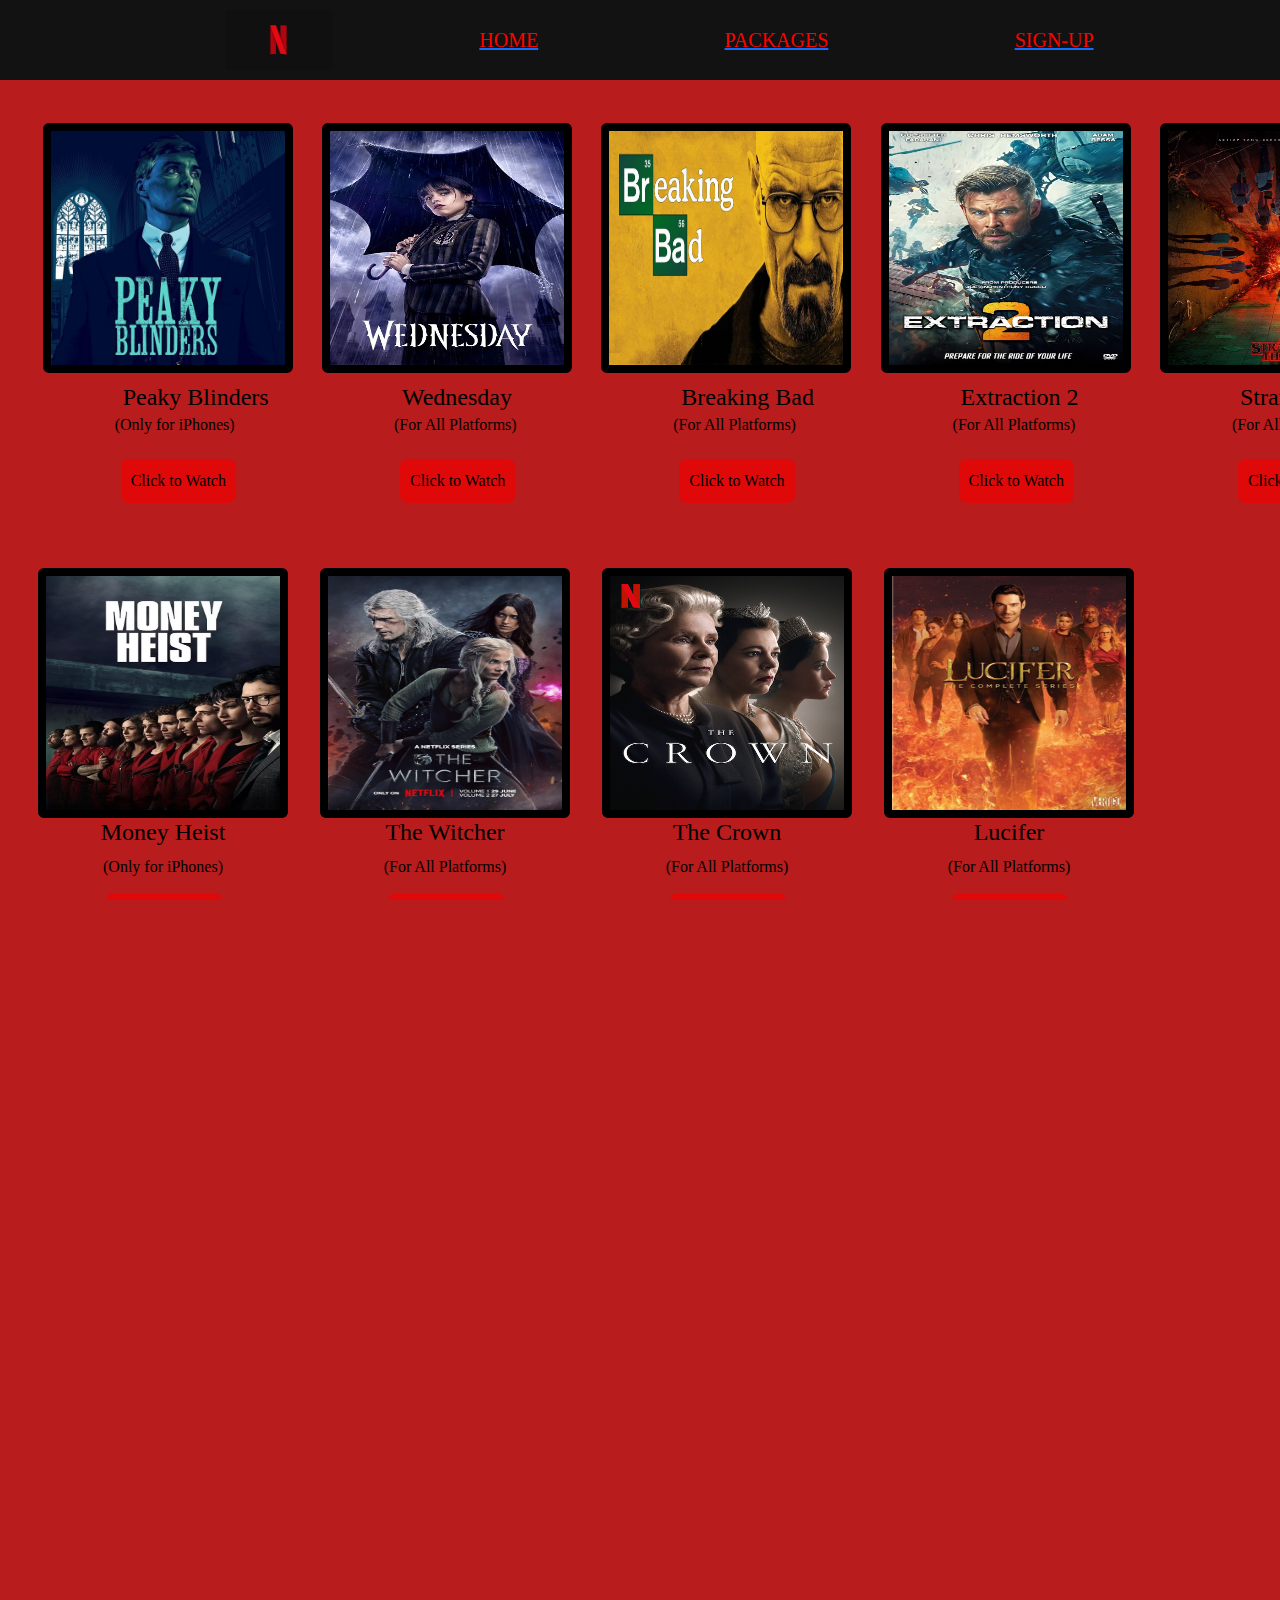
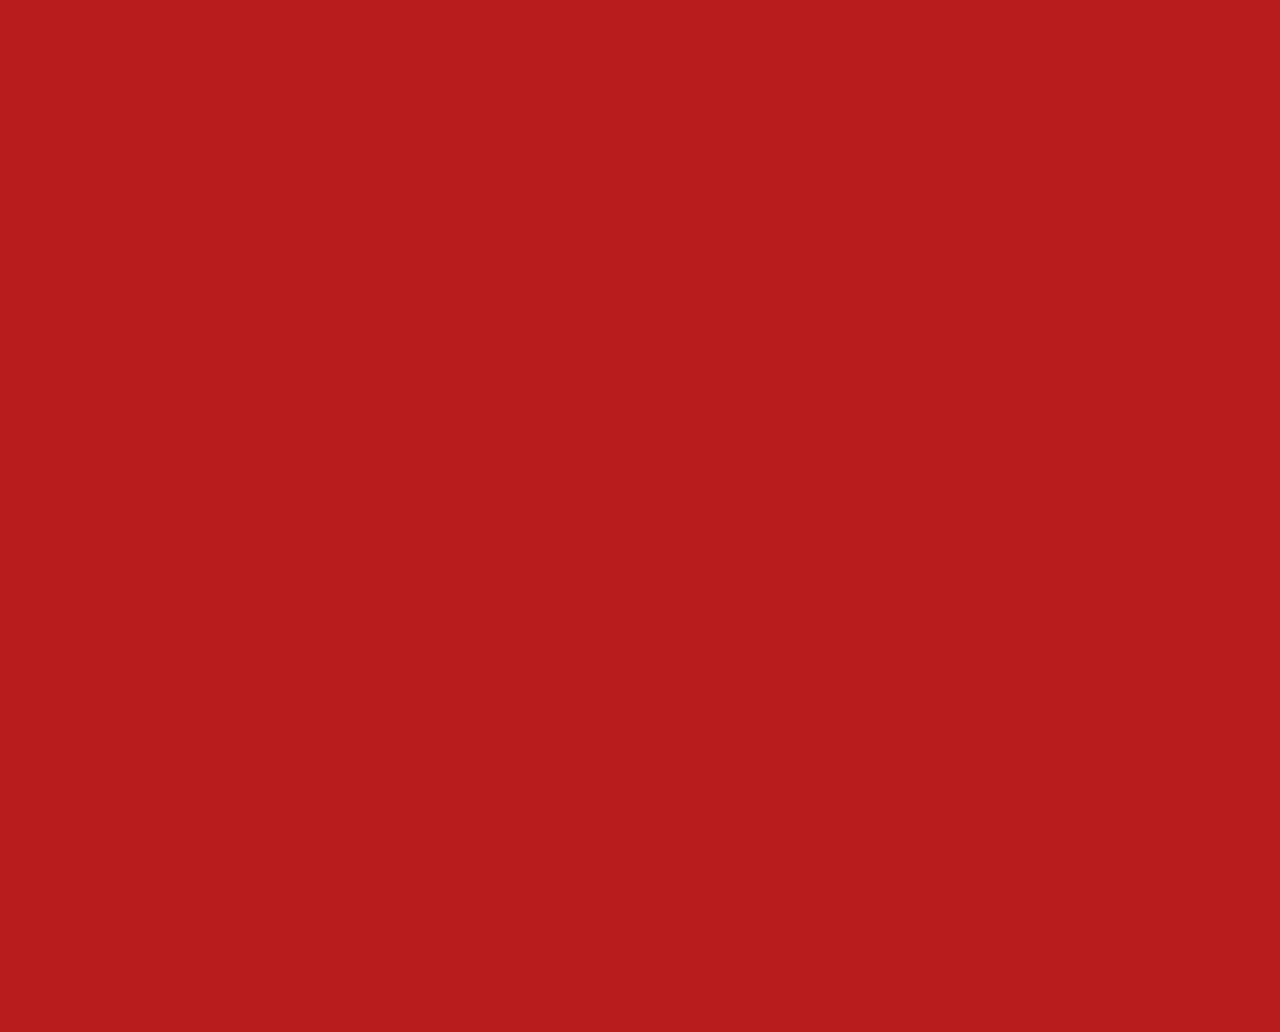
<file: index.html>
<!DOCTYPE html>
<html lang="en">
<head>
    <meta charset="UTF-8">
    <meta name="viewport" content="width=device-width, initial-scale=1.0">
    <link href="https://cdn.jsdelivr.net/npm/bootstrap@5.3.3/dist/css/bootstrap.min.css" rel="stylesheet" integrity="sha384-QWTKZyjpPEjISv5WaRU9OFeRpok6YctnYmDr5pNlyT2bRjXh0JMhjY6hW+ALEwIH" crossorigin="anonymous"/>
    <link rel="stylesheet" href="./index.css">
    <link rel="icon" href="./netflix.png">
    <title>NETLFIX || HOME</title>
</head>
<body>
    <header>
     <ul class="navbar">
    <img src="./netflix.png" alt="Netflix logo">
    <a href="./index.html">
     <li class="tag1">HOME</li>
    </a>
    <a href="./Packages.html" target="_blank">
     <li class="tag2">PACKAGES</li>
    </a>
    <a href="./Sign-up.html" target="_blank">
     <li class="tag3">SIGN-UP</li>
    </a>
     </ul>
    </header>
    <section>
      <div class="container2">
          <div class="flexlist">
             
              <div class="shows">
                  <img src="./show.1.jpeg" alt="Peaky Blinders" width="250px" height="250px">
                  <h4>Peaky Blinders</h4>
                  <p class="text1">(Only for iPhones)</p>
                  <button class="movie">Click to Watch</button>
              </div>
              
              <div class="shows">
                  <img src="./show.2.jpeg" alt="Wednesday" width="250px" height="250px">
                  <h4 class="wednesday-text">Wednesday</h4>
                  <p>(For All Platforms)</p>
                  <button class="movie">Click to Watch</button>
              </div>
              
              <div class="shows">
                  <img src="./sh2.jpg" alt="Breaking Bad" width="250px" height="250px">
                  <h4 class="wednesday-text">Breaking Bad</h4>
                  <p>(For All Platforms)</p>
                  <button class="movie">Click to Watch</button>
              </div>
            
              <div class="shows">
                  <img src="./sh1.jpg" alt="Extraction 2" width="250px" height="250px">
                  <h4 class="wednesday-text">Extraction 2</h4>
                  <p>(For All Platforms)</p>
                  <button class="movie">Click to Watch</button>
              </div>
              
              <div class="shows">
                  <img src="./strangerthings1.webp" alt="Stranger Things" width="250px" height="250px">
                  <h4>Stranger Things</h4>
                  <p>(For All Platforms)</p>
                  <button class="movie">Click to Watch</button>
              </div>
          </div>
      </div>
      <div class="flex2">
              <div class="shows5">
                  <img src="./div2pic1.avif" alt="Money Heist" width="250px" height="250px">
                  <h4>Money Heist</h4>
                  <p>(Only for iPhones)</p>
                  <button class="movie1">Click to Watch</button>
              </div>
              <div class="shows5">
                  <img src="./witcher.jpg" alt="The Witcher" width="250px" height="250px">
                  <h4>The Witcher</h4>
                  <p>(For All Platforms)</p>
                  <button class="movie1">Click to Watch</button>
              </div>
              <div class="shows5">
                  <img src="./The Crown.jpg" alt="The Crown" width="250px" height="250px">
                  <h4>The Crown</h4>
                  <p>(For All Platforms)</p>
                  <button class="movie1">Click to Watch</button>
              </div>
              <div class="shows5">
                  <img src="./Lucifer.jpg" alt="Lucifer" width="250px" height="250px">
                  <h4>Lucifer</h4>
                  <p>(For All Platforms)</p>
                  <button class="movie1">Click to Watch</button>
              </div>
              <div class="shows5">
                  <img src="./blackmirror.jpeg" alt="Black Mirror" width="250px" height="250px">
                  <h4>Black Mirror</h4>
                  <p>(Only for iPhones)</p>
                  <button class="movie1">Click to Watch</button>
                </div>
              </div>
  </section>
  
    
</body>
<script src="https://cdn.jsdelivr.net/npm/@popperjs/core@2.11.8/dist/umd/popper.min.js" integrity="sha384-I7E8VVD/ismYTF4hNIPjVp/Zjvgyol6VFvRkX/vR+Vc4jQkC+hVqc2pM8ODewa9r" crossorigin="anonymous"></script>
<script src="https://cdn.jsdelivr.net/npm/bootstrap@5.3.3/dist/js/bootstrap.min.js" integrity="sha384-0pUGZvbkm6XF6gxjEnlmuGrJXVbNuzT9qBBavbLwCsOGabYfZo0T0to5eqruptLy" crossorigin="anonymous"></script>

<footer class="text-center text-lg-start bg-black text-muted foot1">
  
  <section class="d-flex justify-content-center justify-content-lg-between p-4 border-bottom">
    
    <div class="me-5 d-none d-lg-block">
      <span>Stream your favorites, anytime, anywhere – just like Netflix but made by me!</span>
    </div>
    

   
    
   
  </section>
  
  <section class="">
    <div class="container text-center text-md-start mt-5">
      
      <div class="row mt-3">
       
        <div class="col-md-3 col-lg-4 col-xl-3 mx-auto mb-4">
          
          <h6 class="text-uppercase fw-bold mb-4">
            <img src="./netflix-removebg-preview.png" alt="site logo" class="footpic">
            <i class="fas fa-gem me-3"></i>NETLFIX
          </h6>
          <p id="footabout">
              Unlimited movies, TV shows, and more. Watch anywhere. Cancel anytime.
          </p>
        </div>
       
       
        <div class="col-md-2 col-lg-2 col-xl-2 mx-auto mb-4">
         
          <h6 class="text-uppercase fw-bold mb-4">
            Policy
          </h6>
          <p>
            <a href="#!" class="text-reset">Privacy Policy</a>
          </p>
          <p>
            <a href="#!" class="text-reset">Youtube Services</a>
          </p>
          <p>
            <a href="#!" class="text-reset">Facebook Services</a>
          </p>
          <p>
            <a href="#!" class="text-reset">Twitter Services</a>
          </p>
        </div>
        

        
        <div class="col-md-3 col-lg-2 col-xl-2 mx-auto mb-4">
          
          <h6 class="text-uppercase fw-bold mb-4">
            Useful links
          </h6>
          <p>
            <a href="#!" class="text-reset">Pricing</a>
          </p>
          <p>
            <a href="#!" class="text-reset">Settings</a>
          </p>
          <p>
            <a href="#!" class="text-reset">Orders</a>
          </p>
          <p>
            <a href="#!" class="text-reset">Help</a>
          </p>
        </div>
       

       
        <div class="col-md-4 col-lg-3 col-xl-3 mx-auto mb-md-0 mb-4">
          
          <h6 class="text-uppercase fw-bold mb-4">Contact</h6>
          <p><i class="fas fa-home me-3"></i> Los Gatos, California,United States</p>
          <p>
            <i class="fas fa-envelope me-3"></i>
            info@account.netflix.com
          </p>
          <p><i class="fas fa-phone me-3"></i>(888) 638-3549</p>
        </div>
        
      </div>
      
    </div>
  </section>
 
 
  <div class="text-center p-4" style="background-color: rgba(0, 0, 0, 0.05);">
    © 2024 Copyright:
    <a class="text-reset fw-bold" href="https://mdbootstrap.com/">NETFLIX</a>
  </div>
 
</footer>

</html>
</file>
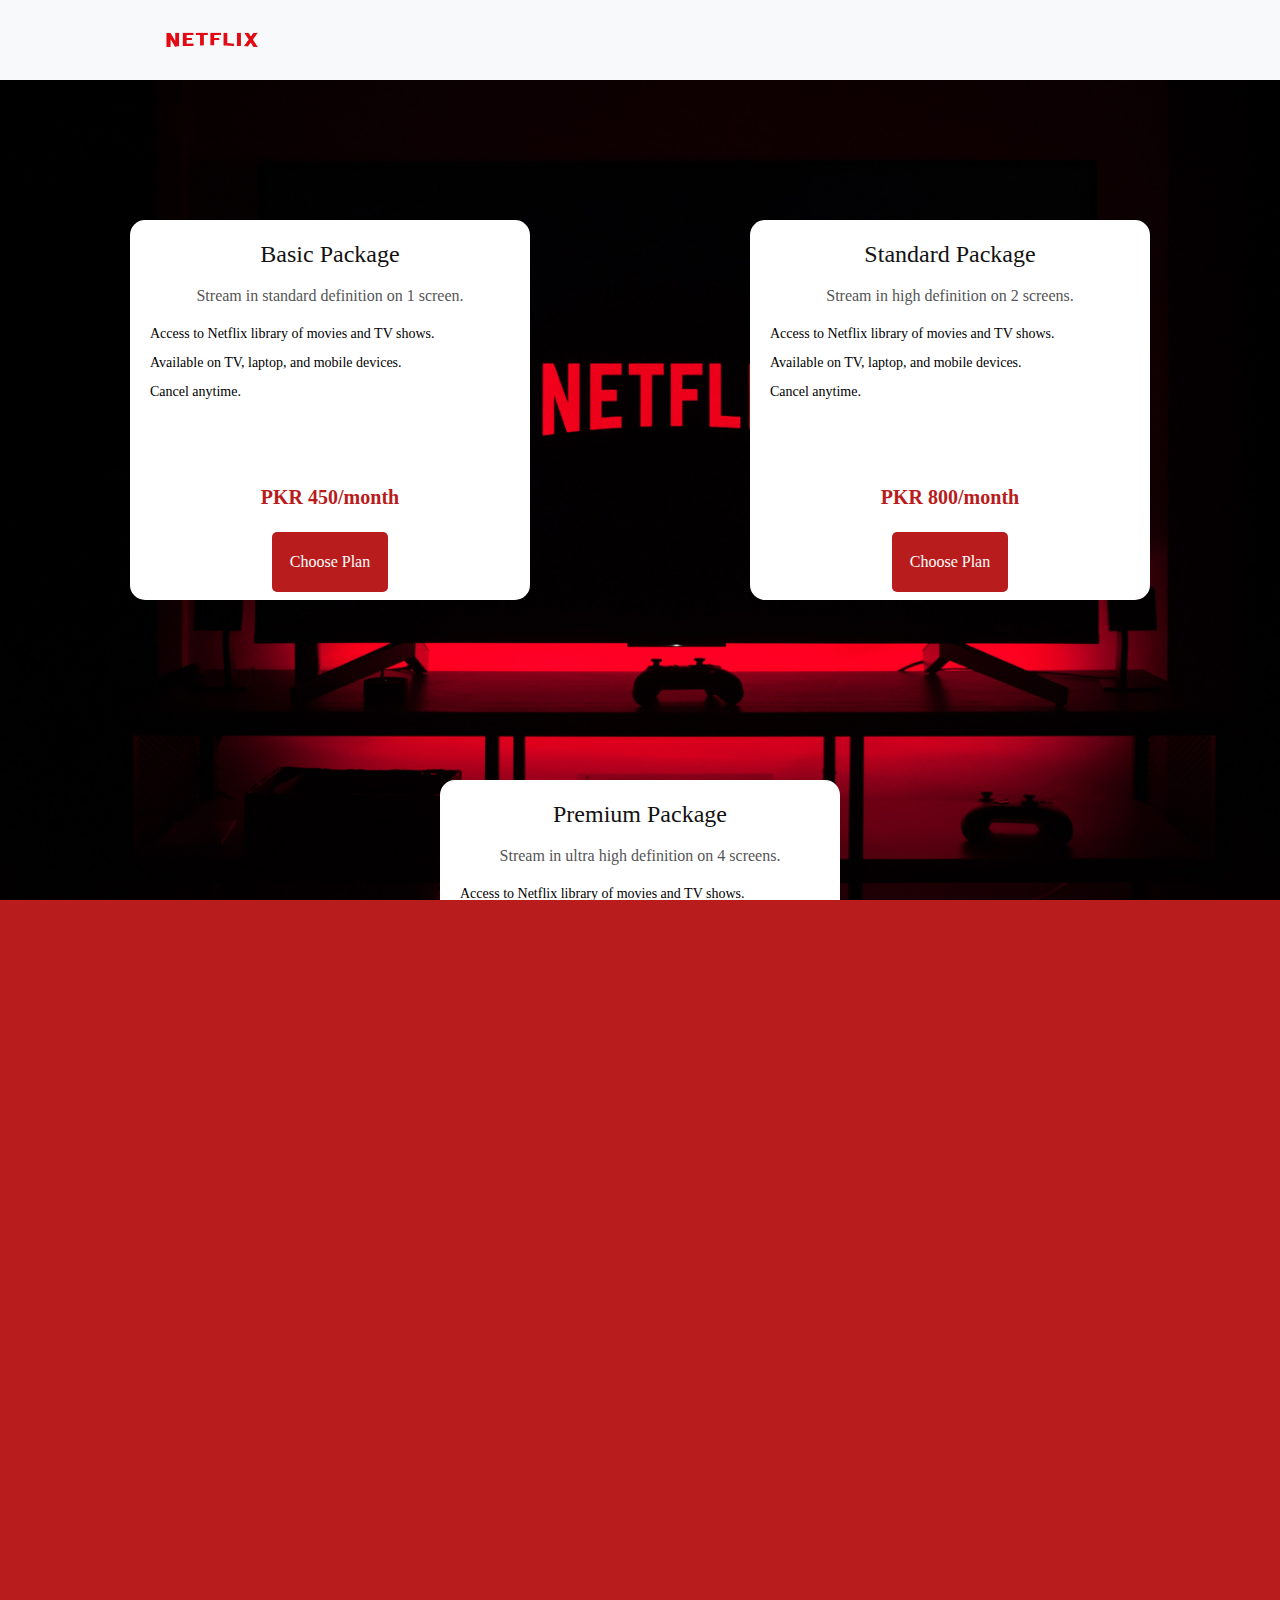
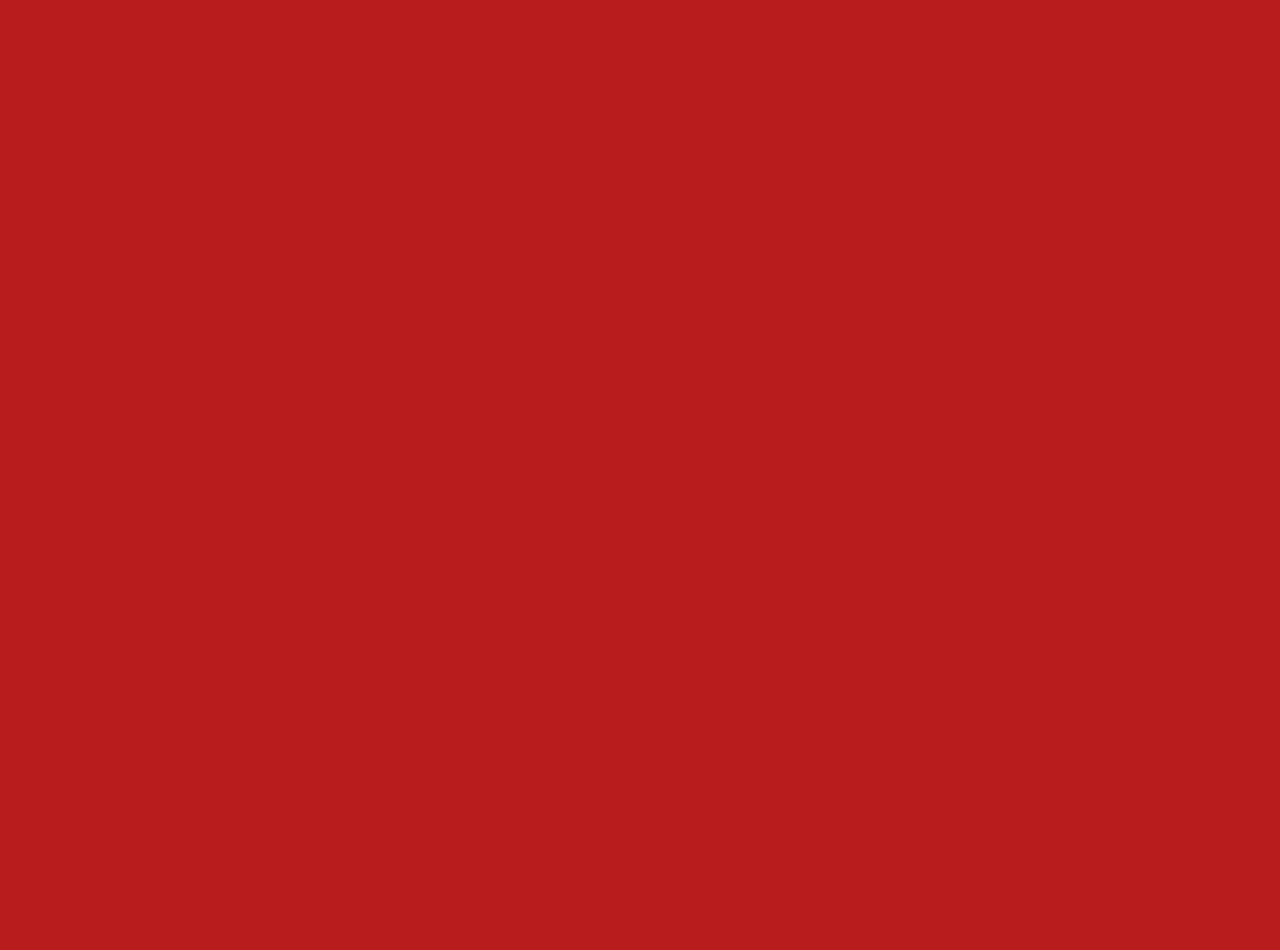
<file: Packages.html>
<!DOCTYPE html>
<html lang="en">
<head>
    <meta charset="UTF-8">
    <meta name="viewport" content="width=device-width, initial-scale=1.0">
    <link href="https://cdn.jsdelivr.net/npm/bootstrap@5.3.3/dist/css/bootstrap.min.css" rel="stylesheet" integrity="sha384-QWTKZyjpPEjISv5WaRU9OFeRpok6YctnYmDr5pNlyT2bRjXh0JMhjY6hW+ALEwIH" crossorigin="anonymous"/>
    <link rel="stylesheet" href="./Packages.css">
    <link rel="stylesheet" href="./index.css">
    <link rel="icon" href="./netflix-removebg-preview.png">
    <title>NETFLIX | PACKAGES</title>
</head>
<header>
    <nav class="navbar bg-body-tertiary">
        <div class="container">
          <a class="navbar-brand black" href="#">
            <img src="./BrandAssets_Logos_01-Wordmark-removebg-preview.png" alt="Netflixtextlogo" width="180" height="1000">
          </a>
        </div>
      </nav>
   </header>
<body>
    
</body>
<script src="https://cdn.jsdelivr.net/npm/@popperjs/core@2.11.8/dist/umd/popper.min.js" integrity="sha384-I7E8VVD/ismYTF4hNIPjVp/Zjvgyol6VFvRkX/vR+Vc4jQkC+hVqc2pM8ODewa9r" crossorigin="anonymous"></script>
<script src="https://cdn.jsdelivr.net/npm/bootstrap@5.3.3/dist/js/bootstrap.min.js" integrity="sha384-0pUGZvbkm6XF6gxjEnlmuGrJXVbNuzT9qBBavbLwCsOGabYfZo0T0to5eqruptLy" crossorigin="anonymous"></script>
<section>
  <section class="packages-section">
    <div class="package-card">
        <h3>Basic Package</h3>
        <p>Stream in standard definition on 1 screen.</p>
        <ul class="package-details">
            <li>Access to Netflix library of movies and TV shows.</li>
            <li>Available on TV, laptop, and mobile devices.</li>
            <li>Cancel anytime.</li>
        </ul>
        <p class="price">PKR 450/month</p>
        <button>Choose Plan</button>
    </div>

    <div class="package-card">
        <h3>Standard Package</h3>
        <p>Stream in high definition on 2 screens.</p>
        <ul class="package-details">
            <li>Access to Netflix library of movies and TV shows.</li>
            <li>Available on TV, laptop, and mobile devices.</li>
            <li>Cancel anytime.</li>
        </ul>
        <p class="price">PKR 800/month</p>
        <button>Choose Plan</button>
    </div>

    <div class="package-card">
        <h3>Premium Package</h3>
        <p>Stream in ultra high definition on 4 screens.</p>
        <ul class="package-details">
            <li>Access to Netflix library of movies and TV shows.</li>
            <li>Available on TV, laptop, and mobile devices.</li>
            <li>Cancel anytime.</li>
        </ul>
        <p class="price">PKR 1,100/month</p>
        <button>Choose Plan</button>
    </div>
</section>


</section>
<footer class="text-center text-lg-start bg-black text-muted foot1">
  
    <section class="d-flex justify-content-center justify-content-lg-between p-4 border-bottom">
      
      <div class="me-5 d-none d-lg-block">
        <span>Stream your favorites, anytime, anywhere – just like Netflix but made by me!</span>
      </div>
      
    </section>
    
    <section class="">
      <div class="container text-center text-md-start mt-5">
        
        <div class="row mt-3">
         
          <div class="col-md-3 col-lg-4 col-xl-3 mx-auto mb-4">
            
            <h6 class="text-uppercase fw-bold mb-4">
              <img src="./netflix-removebg-preview.png" alt="site logo" class="footpic">
              <i class="fas fa-gem me-3"></i>NETLFIX
            </h6>
            <p id="footabout">
                Unlimited movies, TV shows, and more. Watch anywhere. Cancel anytime.
            </p>
          </div>
         
         
          <div class="col-md-2 col-lg-2 col-xl-2 mx-auto mb-4">
           
            <h6 class="text-uppercase fw-bold mb-4">
              Policy
            </h6>
            <p>
              <a href="#!" class="text-reset">Privacy Policy</a>
            </p>
            <p>
              <a href="#!" class="text-reset">Youtube Services</a>
            </p>
            <p>
              <a href="#!" class="text-reset">Facebook Services</a>
            </p>
            <p>
              <a href="#!" class="text-reset">Twitter Services</a>
            </p>
          </div>
          
  
          
          <div class="col-md-3 col-lg-2 col-xl-2 mx-auto mb-4">
            
            <h6 class="text-uppercase fw-bold mb-4">
              Useful links
            </h6>
            <p>
              <a href="./Packages.html" class="text-reset">Packages</a>
            </p>
            <p>
              <a href="#!" class="text-reset">Settings</a>
            </p>
            <p>
              <a href="#!" class="text-reset">Orders</a>
            </p>
            <p>
              <a href="#!" class="text-reset">Help</a>
            </p>
          </div>
         
  
         
          <div class="col-md-4 col-lg-3 col-xl-3 mx-auto mb-md-0 mb-4">
            
            <h6 class="text-uppercase fw-bold mb-4">Contact</h6>
            <p><i class="fas fa-home me-3"></i> Los Gatos, California,United States</p>
            <p>
              <i class="fas fa-envelope me-3"></i>
              info@account.netflix.com
            </p>
            <p><i class="fas fa-phone me-3"></i>(888) 638-3549</p>
          </div>
          
        </div>
        
      </div>
    </section>
   
   
    <div class="text-center p-4" style="background-color: rgba(0, 0, 0, 0.05);">
      © 2024 Copyright:
      <a class="text-reset fw-bold" href="https://mdbootstrap.com/">NETFLIX</a>
    </div>
   
  </footer>


</html>
</file>
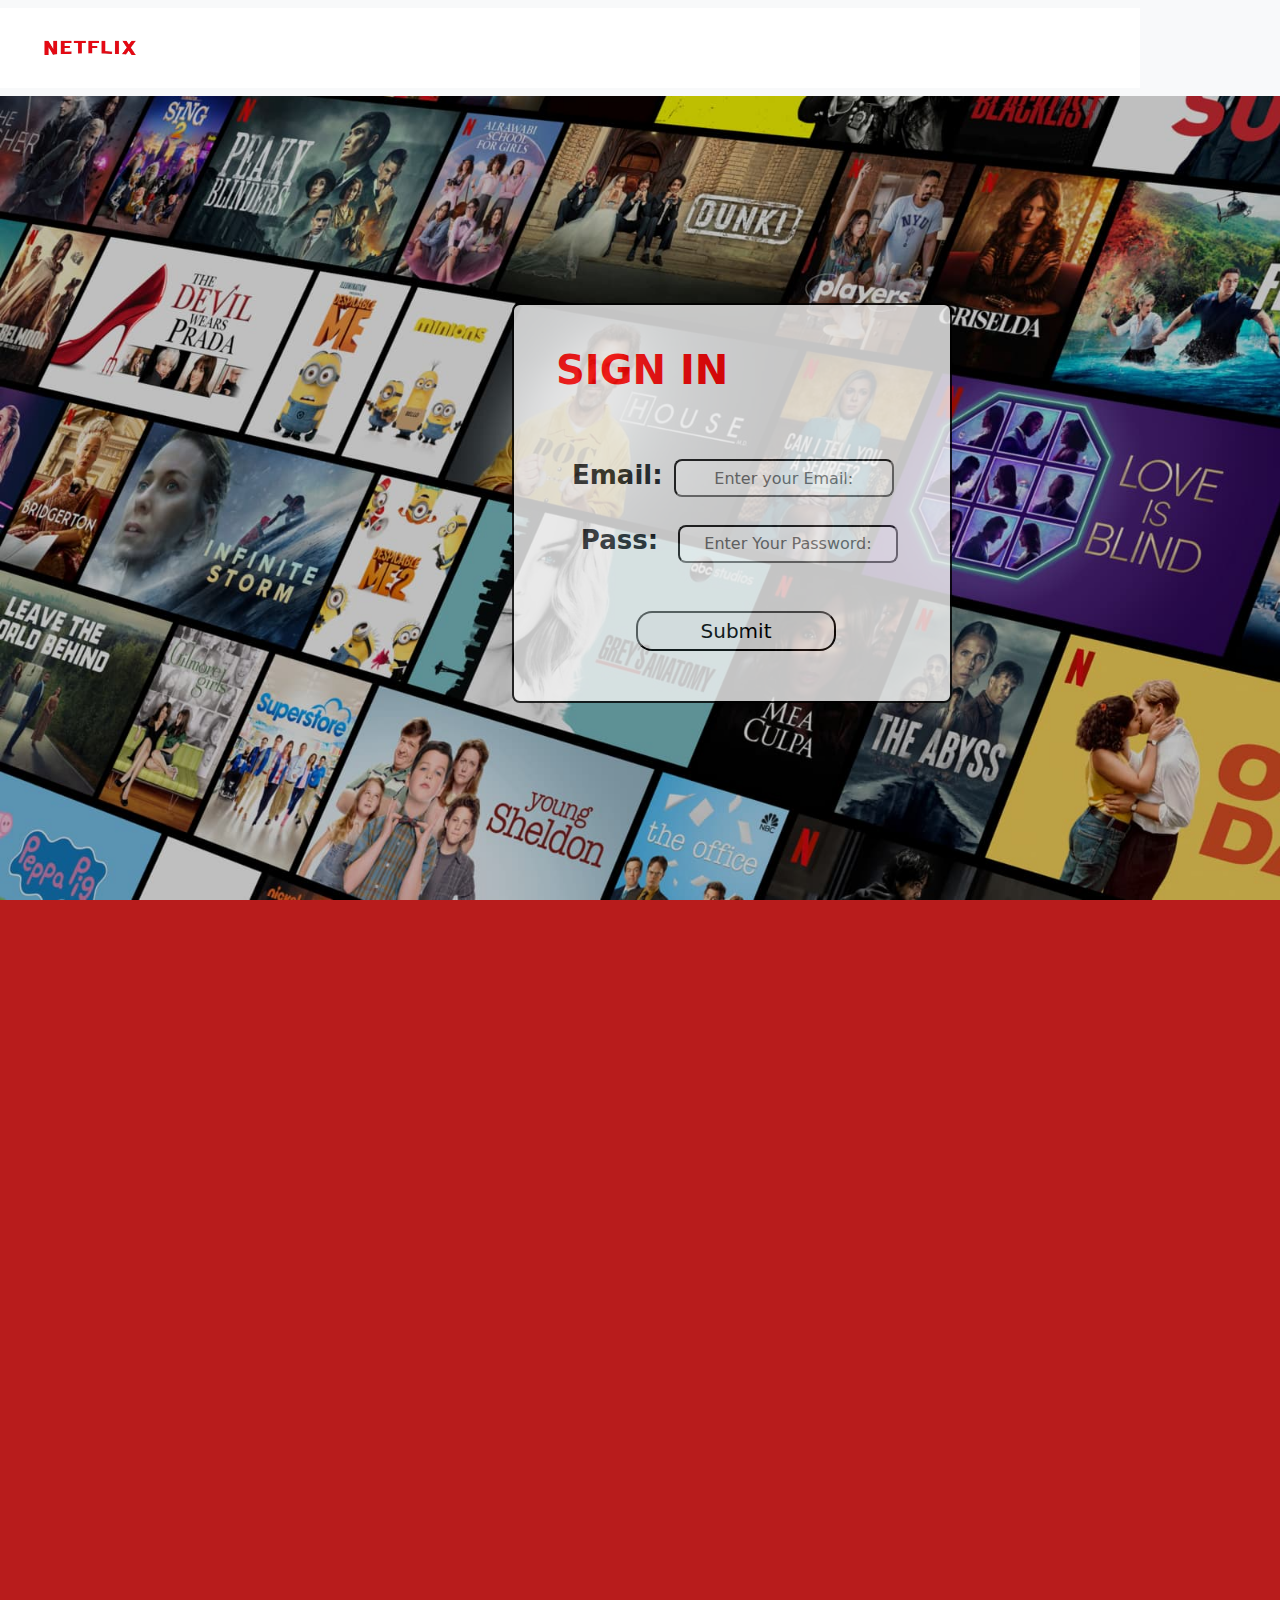
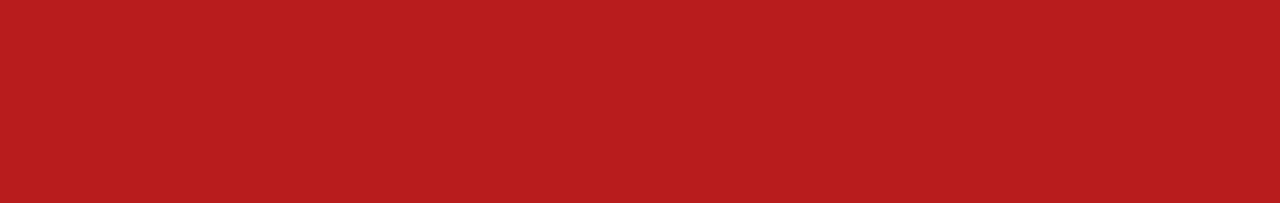
<file: Sign-up.html>
<!DOCTYPE html>
<html lang="en">
<head>
    <meta charset="UTF-8">
    <meta name="viewport" content="width=device-width, initial-scale=1.0">
    <link href="https://cdn.jsdelivr.net/npm/bootstrap@5.3.3/dist/css/bootstrap.min.css" rel="stylesheet" integrity="sha384-QWTKZyjpPEjISv5WaRU9OFeRpok6YctnYmDr5pNlyT2bRjXh0JMhjY6hW+ALEwIH" crossorigin="anonymous"/>
    <link rel="stylesheet" href="./Sign-up.css">
    <!-- <link rel="stylesheet" href="./index.css"> -->
    <link rel="icon" href="./netflix.png">
    <title>SIGN-UP PAGE</title>
</head>
<body>
    <header>
        <nav class="navbar bg-body-tertiary">
            <div class="container bar1">
              <a class="navbar-brand black" href="#">
                <img src="./BrandAssets_Logos_01-Wordmark-removebg-preview.png" alt="Netflixtextlogo" width="180" height="1000">
              </a>
            </div>
          </nav>
       </header>
       <section>
        <div class="form">
            <form>
                <br>
                <p class="textform3">SIGN IN</p>
                <label for="email">
                   <b id="textform1">Email:</b> 
                </label>
                <input type="email" placeholder="Enter your Email:" id="textbar1">
                <br>
                <br>
                <label for="password">
                    <b id="textform2">Pass:</b>
                </label>
                <input type="password" placeholder="Enter Your Password:" id="textbar2">
                <br>
                <br>
                <br>
                <button class="button">Submit</button>
            </form>
        </div>
       </section>
          
        </body>
        <script src="https://cdn.jsdelivr.net/npm/@popperjs/core@2.11.8/dist/umd/popper.min.js" integrity="sha384-I7E8VVD/ismYTF4hNIPjVp/Zjvgyol6VFvRkX/vR+Vc4jQkC+hVqc2pM8ODewa9r" crossorigin="anonymous"></script>
        <script src="https://cdn.jsdelivr.net/npm/bootstrap@5.3.3/dist/js/bootstrap.min.js" integrity="sha384-0pUGZvbkm6XF6gxjEnlmuGrJXVbNuzT9qBBavbLwCsOGabYfZo0T0to5eqruptLy" crossorigin="anonymous"></script>

       
        <footer class="text-center text-lg-start bg-black text-muted foot1">
  
            <section class="d-flex justify-content-center justify-content-lg-between p-4 border-bottom">
              
              <div class="me-5 d-none d-lg-block">
                <span>Stream your favorites, anytime, anywhere – just like Netflix but made by me!</span>
              </div>
              
          
             
              
             
            </section>
            
            <section class="">
              <div class="container text-center text-md-start mt-5">
                
                <div class="row mt-3">
                 
                  <div class="col-md-3 col-lg-4 col-xl-3 mx-auto mb-4">
                    
                    <h6 class="text-uppercase fw-bold mb-4">
                      <img src="./netflix-removebg-preview.png" alt="site logo" class="footpic">
                      <i class="fas fa-gem me-3"></i>NETLFIX
                    </h6>
                    <p id="footabout">
                        Unlimited movies, TV shows, and more. Watch anywhere. Cancel anytime.
                    </p>
                  </div>
                 
                 
                  <div class="col-md-2 col-lg-2 col-xl-2 mx-auto mb-4">
                   
                    <h6 class="text-uppercase fw-bold mb-4">
                      Policy
                    </h6>
                    <p>
                      <a href="#!" class="text-reset">Privacy Policy</a>
                    </p>
                    <p>
                      <a href="#!" class="text-reset">Youtube Services</a>
                    </p>
                    <p>
                      <a href="#!" class="text-reset">Facebook Services</a>
                    </p>
                    <p>
                      <a href="#!" class="text-reset">Twitter Services</a>
                    </p>
                  </div>
                  
          
                  
                  <div class="col-md-3 col-lg-2 col-xl-2 mx-auto mb-4">
                    
                    <h6 class="text-uppercase fw-bold mb-4">
                      Useful links
                    </h6>
                    <p>
                      <a href="./Packages.html" class="text-reset">Packages</a>
                    </p>
                    <p>
                      <a href="#!" class="text-reset">Settings</a>
                    </p>
                    <p>
                      <a href="#!" class="text-reset">Orders</a>
                    </p>
                    <p>
                      <a href="#!" class="text-reset">Help</a>
                    </p>
                  </div>
                 
          
                 
                  <div class="col-md-4 col-lg-3 col-xl-3 mx-auto mb-md-0 mb-4">
                    
                    <h6 class="text-uppercase fw-bold mb-4">Contact</h6>
                    <p><i class="fas fa-home me-3"></i> Los Gatos, California,United States</p>
                    <p>
                      <i class="fas fa-envelope me-3"></i>
                      info@account.netflix.com
                    </p>
                    <p><i class="fas fa-phone me-3"></i>(888) 638-3549</p>
                  </div>
                  
                </div>
                
              </div>
            </section>
           
           
            <div class="text-center p-4" style="background-color: rgba(0, 0, 0, 0.05);">
              © 2024 Copyright:
              <a class="text-reset fw-bold" href="https://mdbootstrap.com/">NETFLIX</a>
            </div>
           
          </footer>
       
    
</html>
</file>
<file: index.css>
*
{
    margin:0;
    padding:0;
}
html,body
{
    background-color:rgb(184, 28, 28);
    width: 100%;
    height: 100%;
    overflow-x: hidden;
    font-family: serif !important;
    color: black !important;
}
.navbar
{
    display: flex;
    justify-content: space-evenly;
    color:red;
    background-color: rgb(19, 18, 18);
    height: 80px;
    align-items: center;
    width: 100%;
    margin: 0;
    padding: 0;
}
.navbar li:hover
{
  color: orange;
}
.navbar img
{
    position: relative;
    height: 60px;
    left:40px;
}
.phone
{
    display: none;
}
.laptop
{
    display:block;
}
@media screen and (min-width: 200px) and (max-width: 800px) 
{
    .navbar
    {
        flex-direction: column;
        height: 150px;
        width:100%;
        justify-content: center;
    }
    .phone
    {
        display: block;
    }
    .laptop
    {
       display: block;
    }
    .container2
    {
        flex-direction: row;
        align-items: center;
    }
}
.tag1
{
    display: inline-block;
    text-decoration: none;
    color: red;
    display: flex;
    font-size: 20px;
    
}
.tag2
{
    display: inline-block;
    text-decoration: none;
    color: red;
    display: flex;
    font-size: 20px;
    
}
.tag3
{
    display: inline-block;
    text-decoration: none;
    color: red;
    display: flex;
    font-size: 20px;    
}
.shows
{
    align-items: center;
    padding: 1%;
}
.shows img
{
  display: flex;
  width: 250px;
  border:8px solid black;
  border-radius: 6px;

}
.shows h4
{
    position: relative;
    left:60px;
    margin:20px;
    bottom: 10px;
}
.shows p
{
    position: relative;
    left:72px;
    bottom: 28px;
}
.movie
{
  position: relative;
  left: 78px;
  color:black;
  padding: 10px;
  border-radius: 8px;
  background-color: rgb(223, 9, 9);
  border: none;
  bottom: 22px;
  left: 78px;
  align-content: center;
}
.movie:hover
{
    background-color: white;
    color:black;
    cursor: pointer;
}
.flexlist
{
    display: flex;
    gap: 4px;
    
}
.wednesday-text
{
    position: relative;
    left: 20px;
}
.page
{
    display: flex;
    color:red;
    position: relative;
    left: 1680px;
    bottom:56px;
}
.page li
{
    text-decoration: none;
    color: red;
    font-size: 20px;
    list-style: none;
}
.sh1
{
  position: relative;
  left:290px;
  bottom:390px;
  
}
.sh2
{
    position: relative;
    top: 16px;
}
.foot1
{
    position: relative;
    top:880px;
    width: 100%;
    color: white !important;
}
.footpic
{
    position: relative;
    height: 80px !important;
   
}
#footabout
{
    position: relative;
    bottom: 10px;
}
.container2
{
    display: flex;
    padding:20px;
    margin:10px;
}
.flex2
{   display: flex;
    flex-wrap: wrap;
    gap:22px;
    margin-left: 28px;

}
.shows5
{
   align-items: center;
   display: flex;
   flex-direction: column;
   padding-left: 10px;
   
}
.shows5 img
{
  
  width: 250px;
  border:8px solid black;
  border-radius: 6px;
  flex-wrap: wrap;
  
}
.movie1
{
    position: relative;
    left: 78px;
    color:black;
    padding: 10px;
    border-radius: 8px;
    background-color: rgb(223, 9, 9);
    border: none;
    bottom: 2px;
    left: 1px;
    align-content: center;
}
</file>
<file: Packages.css>
*
{
    margin:0;
    padding:0;
}
html,body
{
    background-color:rgb(184, 28, 28);
    width: 100%;
    height: 100%;
    overflow-x: hidden;
    background-image: url(./Packagesbackground1.8.jpg);
    background-size: cover;
    background-repeat: no-repeat;
    
}
.navbar
{
    display: flex;
    list-style: none;
    justify-content: space-evenly;
    color:red;
    background-color: rgb(19, 18, 18);
    height: 80px;
    align-items: center;
    width: 100%;
    margin: 0;
    padding: 0;
}
@media screen and (min-width:200px) and (max-width:800px)
{
    .navbar
    {
        flex-direction: column;
        height: 150px;
        width:100%;
        justify-content: center;
    }
    
}
.packages-section 
{
    display: flex;
    justify-content: space-evenly;
    align-items: center;
    margin-top: 50px;
    flex-wrap: wrap;
}

.package-card 
{
    background-color: white;
    border-radius: 15px;
    padding: 20px;
    width: 400px;
    height:380px;
    text-align: center;
    margin: 90px;
}

.package-card h3 
{
    color: rgb(19, 18, 18);
    font-size: 24px;
    margin-bottom: 15px;
}

.package-card p 
{
    color: #555;
    font-size: 16px;
    margin-bottom: 15px;
}

.package-card .price 
{
    font-size: 20px;
    font-weight: bold;
    color: rgb(184, 28, 28);
    margin-top: 80px;
}

.package-card button 
{
    background-color: rgb(184, 28, 28);
    color: white;
    border: none;
    padding: 18px;
    font-size: 16px;
    border-radius: 5px;
    cursor: pointer;
    margin-top: 5px;
    transition: background-color 0.3s ease;
}

.package-card button:hover 
{
    background-color: rgb(156, 24, 24);
}

.package-card ul.package-details 
{
    list-style-type: none;
    padding-left: 0;
    text-align: left;
    margin-bottom: 15px;
    font-size: 14px;
}

.package-card ul.package-details li 
{
    margin-bottom: 8px;
}

@media screen and (min-width: 200px) and (max-width: 800px)
{
    .packages-section 
    {
        flex-direction: column;
        align-items: center;
    }
    .package-card 
    {
        width: 80%;
    }
}
</file>
<file: Sign-up.css>
*
{
    margin:0;
    padding:0;
}
html,body
{
    background-color:rgb(184, 28, 28);
    width: 100%;
    height: 100%;
    overflow-x: hidden;
    background-image: url(./the_netflix_login_background__canada__2024___by_logofeveryt_dh0w8qv.jpg);
    background-size: cover;
    background-repeat: no-repeat;
    
}
.bar1
{
    display: flex;
    list-style: none;
    justify-content: space-evenly;
    color:red;
    background-color: white;
    height: 80px;
    align-items: center;
    width: 100%;
    margin: 0;
    padding: 0;
}
.bar1 li:hover
{
  color: orange;
}
.bar1 img
{
    height: 60px;
    
}
.phone
{
    display: none;
}
.laptop
{
    display:block;
}
@media screen and (min-width: 200px) and (max-width: 800px) 
{
    .bar1
    {
        flex-direction: column;
        height: 150px;
        width:90%;
        justify-content: center;
    }
   

}
.page
{
    position: relative;
    left: 1742px;
    bottom:52px;
}
.page li
{
    text-decoration: none;
    color: red;
    font-size: 18px;
    list-style-type: none;
}
.tag
{
    text-decoration: none;
    color: red;
}
.foot1
{
    position: relative;
    top:880px;
    width: 100%;
    color: white !important;
}
#footabout
{
    position: relative;
    bottom: 10px;
}
.footpic
{
    position: relative;
    height: 80px !important;
   
}
.form
{
    display: flex;
    flex-wrap: wrap;
    background-color: whitesmoke;
    top: 200px;
    position: relative;
    left: 40%;
    flex-direction: column;
    border: 2px solid black;
    justify-content: space-around;
    align-items: center;
    padding: 10px;
    height: 400px;
    width: 440px;
    border-radius: 8px;
    border-color:black;
    text-align: left;
    margin-top: 7px;
    opacity:80%;
   
}
@media screen and (min-width:200px) and (max-width:800px)
{
    .form
    {
        position: relative;
        flex-direction: column;
        height: 340px;
        width:340px;
        justify-content:center;
      
    }
    .button
    {
    cursor: pointer;
    left: 520px;
    width:90px !important;
    height:40px;
    border-radius: 16px;
    text-align: center;
    font-size: 10px;
    }
    .textform3
    {
    position: relative;
    color: red;
    font-size: 40px;
    font-weight: bold;
    bottom: 40px;
    left:20px !important;
    
    }
}
.form input:focus
{
    background-color: red;

}
.button
{
   
    position: relative;
    cursor: pointer;
    left: 70px;
    width:200px;
    height:40px;
    border-radius: 16px;
    text-align: center;
    font-size: 20px;

    
}
.button:hover
{
    animation: animation 2s infinite ease-in-out ;
    
}
.signuphead
{
    position: relative;
    height:200px;
    left:80px;
    bottom:20px;
}
#textform1
{
    font-size: 26px;
    padding: 6px;
}
#textform2
{
    font-size: 26px;
    padding: 14.8px;
}
.textform3
{
    position: relative;
    color: red;
    font-size: 40px;
    font-weight: bold;
    bottom: 40px;
    right: 10px;
    
}
#textbar1
{
  width: 220px;
  height:38px;
  border-radius: 8px;
  background-color: white;
  text-align: center;
}
#textbar2
{
    width: 220px;
    height:38px;
    border-radius: 8px;
    background-color: white;
    text-align: center;
}
@keyframes animation
    {
        0%
        {
            background-color: white;
        }
        50%
        {
            background-color:lightgreen;
        }
        100%
        {
            background-color:tomato
        }
    }
</file>
